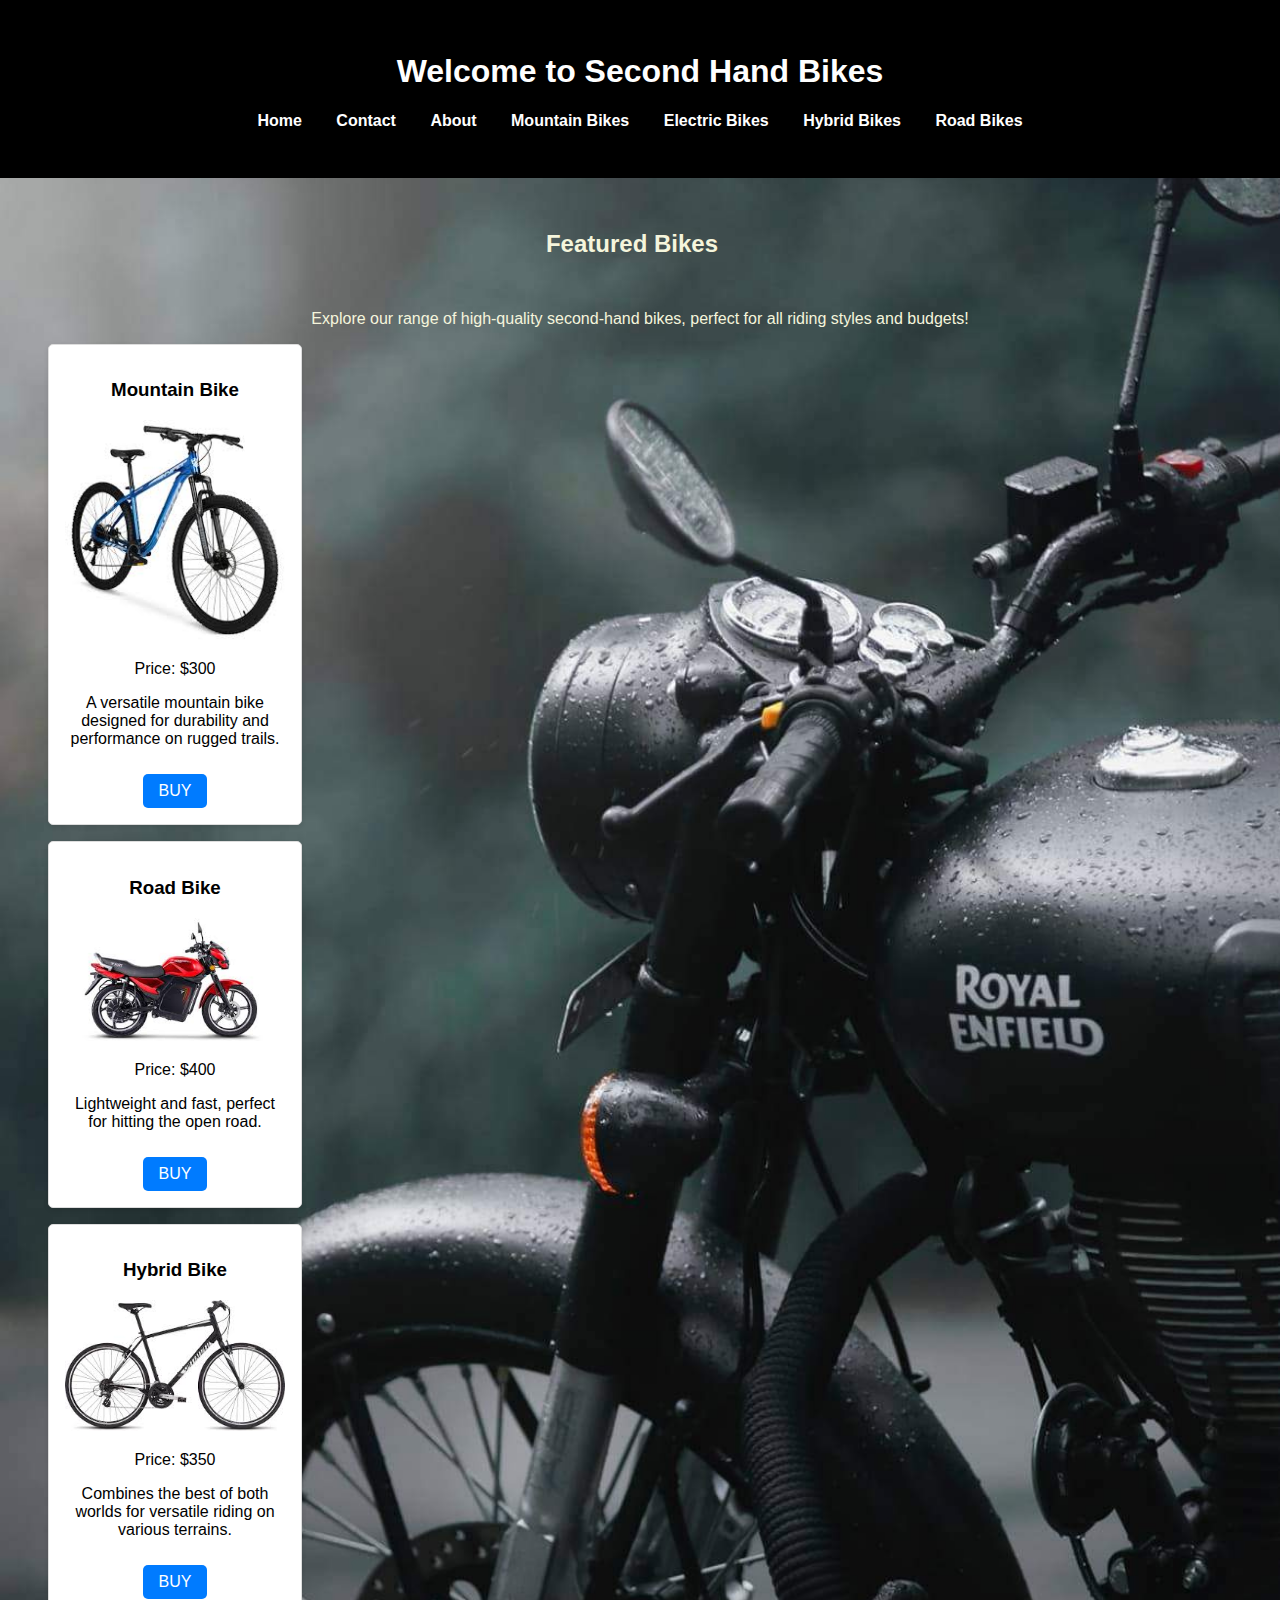
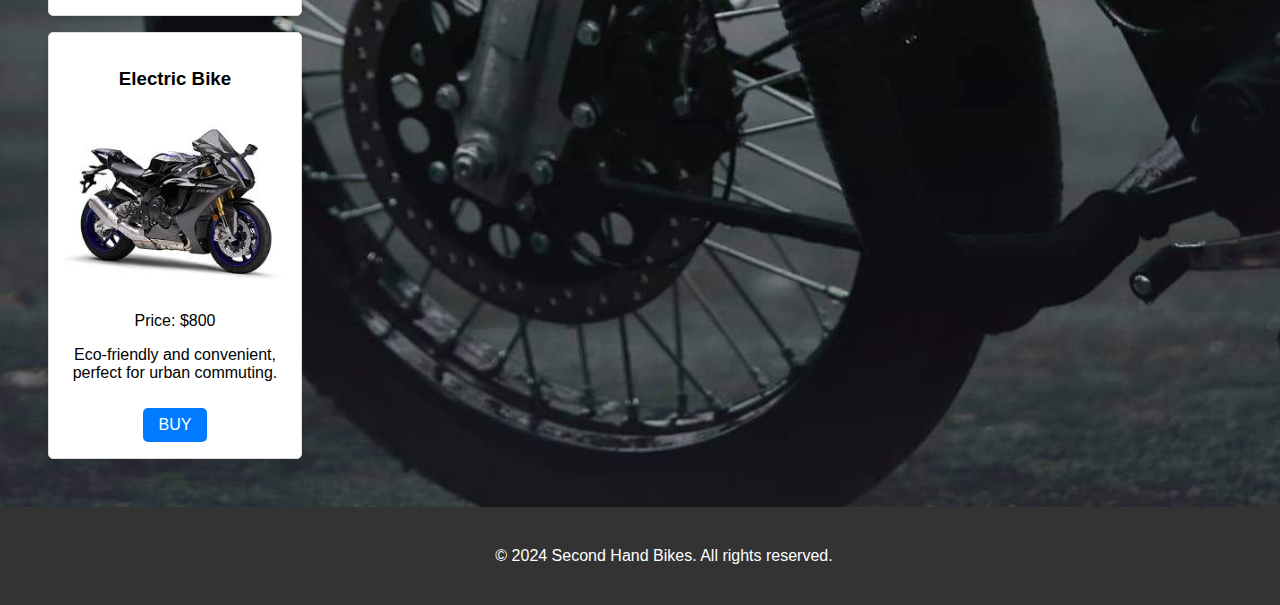
<file: index.html>
<!DOCTYPE html>
<html lang="en">
<head>
    <meta charset="UTF-8">
    <meta name="viewport" content="width=device-width, initial-scale=1.0">
    <title>Second Hand Bikes</title>
    <link rel="stylesheet" href="index.css">
</head>
<body>
    <header>
        <h1>Welcome to Second Hand Bikes</h1>
        <nav>
            <ul>
                <li><a href="index.html">Home</a></li>
                <li><a href="contact.html">Contact</a></li>
                <li><a href="about.html">About</a></li>
                <!-- <li><a href="bikes.html">Bikes</a></li> -->
                <li><a href="mountainbike.html">Mountain Bikes</a></li>
                <li><a href="electricbike.html">Electric Bikes</a></li>
                <li><a href="hybridbike.html">Hybrid Bikes</a></li>
                <li><a href="roadbikes.html">Road Bikes</a></li>
            </ul>
        </nav>
    </header>

    <main>
        <section class="showcase">
            <h2 style="color: beige;">Featured Bikes</h2>
            
            
            <br>
            </section>
            <center><p style="color: beige;">Explore our range of high-quality second-hand bikes, perfect for all riding styles and budgets!</p></center>
    
            <div class="bike">
                <h3>Mountain Bike</h3>
                <img src="download.jpg" alt="A sturdy mountain bike suitable for rough terrains">
                <p>Price: $300</p>
                <p>A versatile mountain bike designed for durability and performance on rugged trails.</p>
                <a href="contact.html" class="btn"> BUY</a>
            </div>
            <div class="bike">
                <h3>Road Bike</h3>
                <img src="download (3).jpg" alt="A sleek road bike">
                <p>Price: $400</p>
                <p>Lightweight and fast, perfect for hitting the open road.</p>
                <a href="contact.html" class="btn"> BUY</a>
            </div>
            <div class="bike">
                <h3>Hybrid Bike</h3>
                <img src="download (2).jpg" alt="A hybrid bike">
                <p>Price: $350</p>
                <p>Combines the best of both worlds for versatile riding on various terrains.</p>
                <a href="contact.html" class="btn">BUY</a>
            </div>
            <div class="bike">
                <h3>Electric Bike</h3>
                <img src="download (1).jpg" alt="An electric bike">
                <p>Price: $800</p>
                <p>Eco-friendly and convenient, perfect for urban commuting.</p>
                <a href="contact.html" class="btn">BUY</a>
                 
            </div>
        </section>
    </main>
    

    <footer>
        <p>&copy; 2024 Second Hand Bikes. All rights reserved.</p>
    </footer>
</body>
</html>
</file>
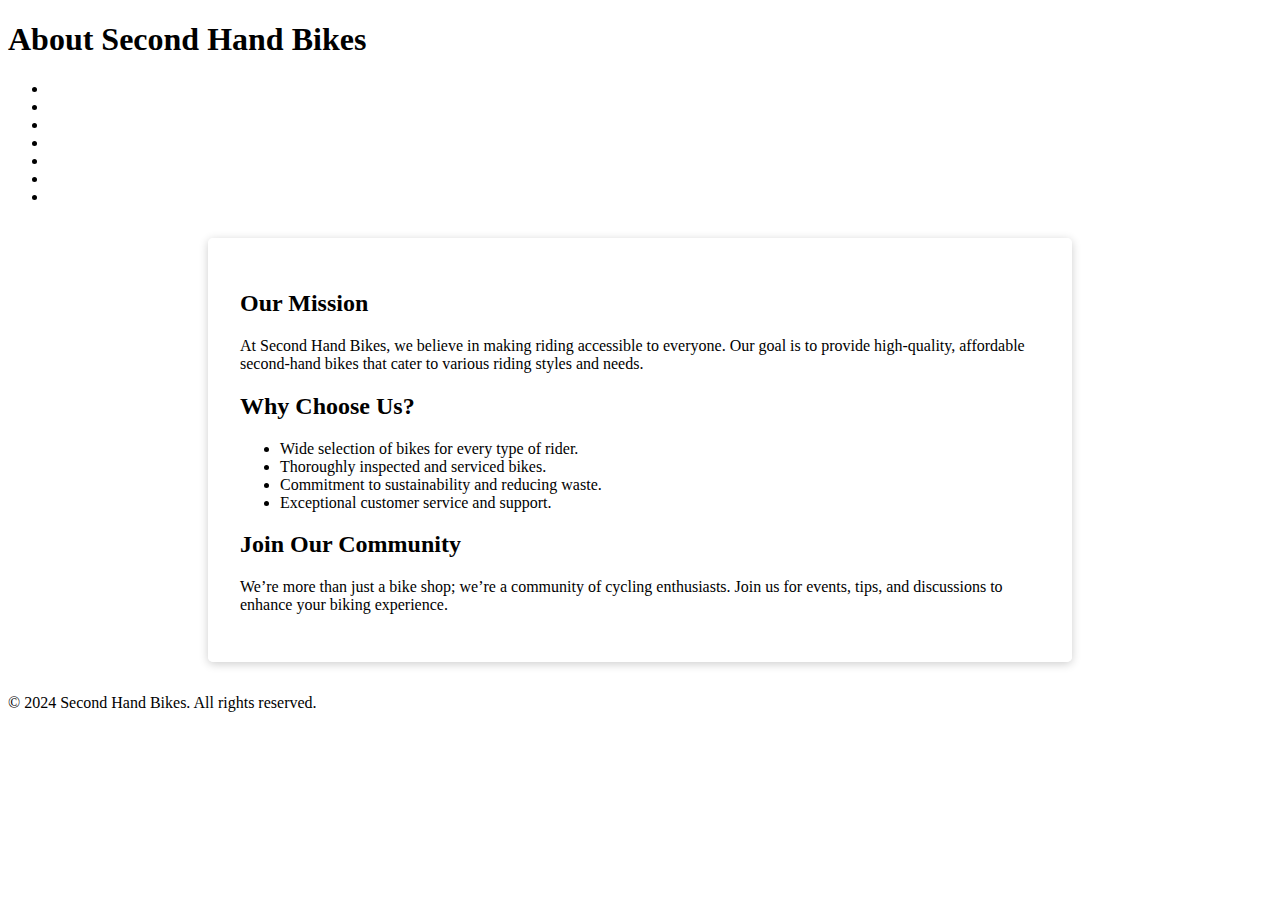
<file: about.html>
<!DOCTYPE html>
<html lang="en">
<head>
    <meta charset="UTF-8">
    <meta name="viewport" content="width=device-width, initial-scale=1.0">
    <title>About Us - Second Hand Bikes</title>
    <link rel="stylesheet" href="about.css">
</head>
<body>
    <header>
        <h1>About Second Hand Bikes</h1>
        <nav>
            <ul>
                <li><a href="index.html">Home</a></li>
                <li><a href="contact.html">Contact</a></li>
                <li><a href="about.html">About</a></li>
                <li><a href="mountainbike.html">Mountain Bikes</a></li>
                <li><a href="electricbike.html">Electric Bikes</a></li>
                <li><a href="hybridbike.html">Hybrid Bikes</a></li>
                <li><a href="roadbikes.html">Road Bikes</a></li>
            </ul>
        </nav>
    </header>

    <main>
        <section class="about">
            <h2>Our Mission</h2>
            <p>At Second Hand Bikes, we believe in making riding accessible to everyone. Our goal is to provide high-quality, affordable second-hand bikes that cater to various riding styles and needs.</p>

            <h2>Why Choose Us?</h2>
            <ul>
                <li>Wide selection of bikes for every type of rider.</li>
                <li>Thoroughly inspected and serviced bikes.</li>
                <li>Commitment to sustainability and reducing waste.</li>
                <li>Exceptional customer service and support.</li>
            </ul>

            <h2>Join Our Community</h2>
            <p>We’re more than just a bike shop; we’re a community of cycling enthusiasts. Join us for events, tips, and discussions to enhance your biking experience.</p>
        </section>
    </main>

    <footer>
        <p>&copy; 2024 Second Hand Bikes. All rights reserved.</p>
    </footer>
</body>
</html>
</file>
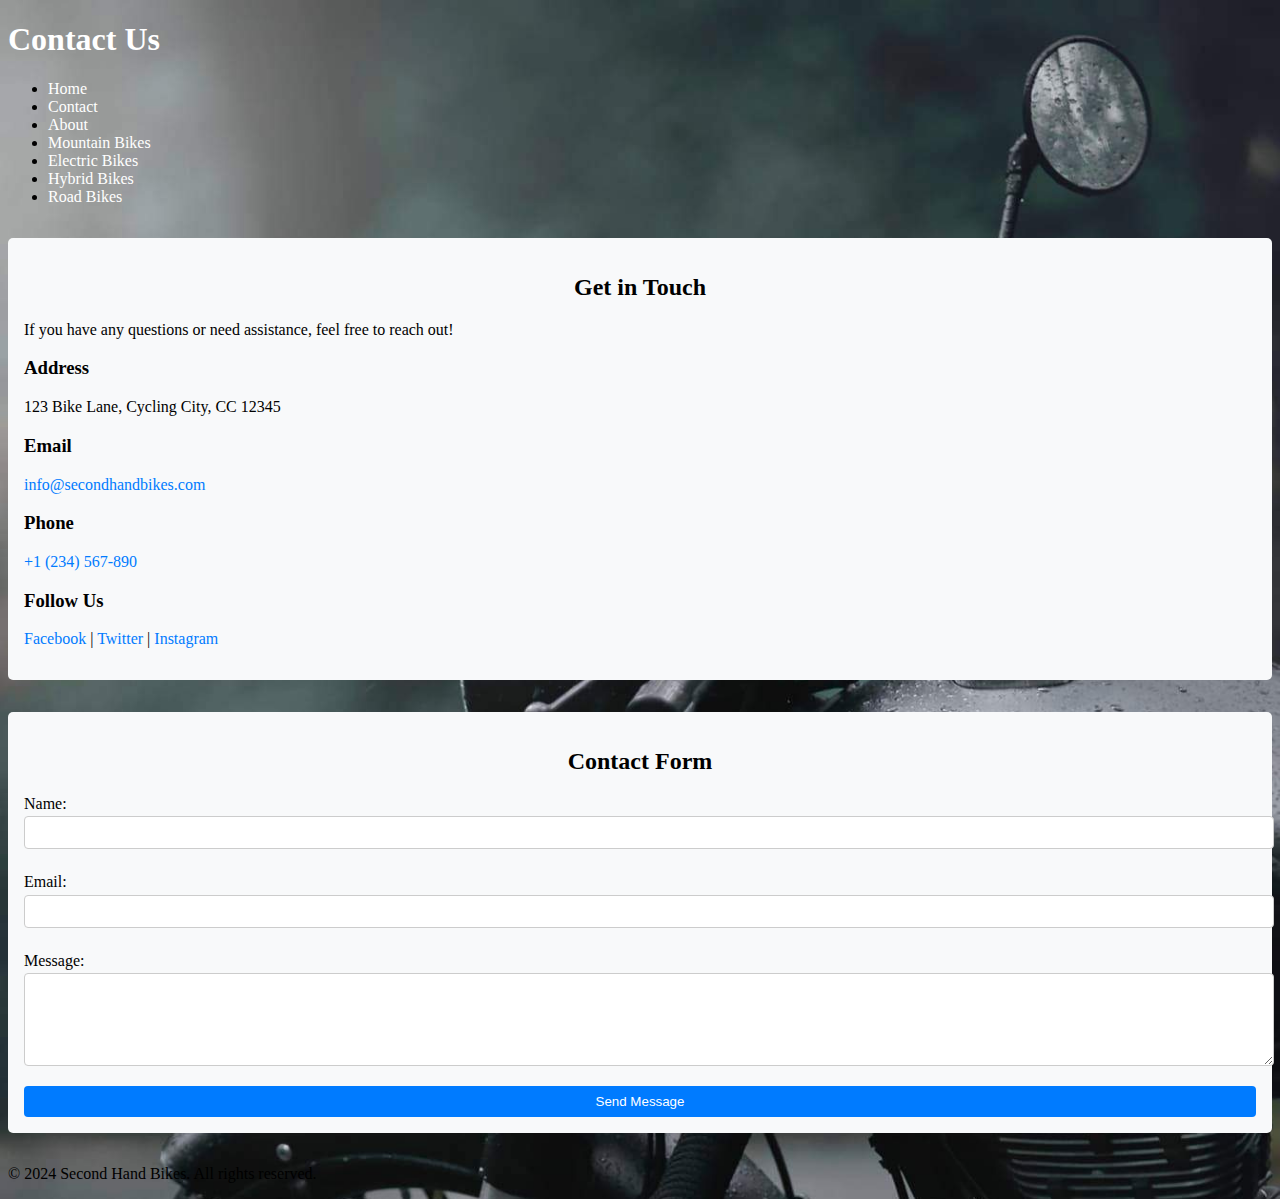
<file: contact.html>
<!DOCTYPE html>
<html lang="en">
<head>
    <meta charset="UTF-8">
    <meta name="viewport" content="width=device-width, initial-scale=1.0">
    <title>Contact Us - Second Hand Bikes</title>
    <link rel="stylesheet" href="contact.css">
</head>
<body>
    <header>
        <h1>Contact Us</h1>
        <nav>
            <ul>
                <li><a href="index.html">Home</a></li>
                <li><a href="contact.html">Contact</a></li>
                <li><a href="about.html">About</a></li>
                <li><a href="mountainbike.html">Mountain Bikes</a></li>
                <li><a href="electricbike.html">Electric Bikes</a></li>
                <li><a href="hybridbike.html">Hybrid Bikes</a></li>
                <li><a href="roadbikes.html">Road Bikes</a></li>
            </ul>
        </nav>
    </header>

    <main>
        <section class="contact-info">
            <h2>Get in Touch</h2>
            <p>If you have any questions or need assistance, feel free to reach out!</p>
            <div class="info">
                <h3>Address</h3>
                <p>123 Bike Lane, Cycling City, CC 12345</p>
            </div>
            <div class="info">
                <h3>Email</h3>
                <p><a href="mailto:info@secondhandbikes.com">info@secondhandbikes.com</a></p>
            </div>
            <div class="info">
                <h3>Phone</h3>
                <p><a href="tel:+1234567890">+1 (234) 567-890</a></p>
            </div>
            <div class="info">
                <h3>Follow Us</h3>
                <p>
                    <a href="#">Facebook</a> |
                    <a href="#">Twitter</a> |
                    <a href="#">Instagram</a>
                </p>
            </div>
        </section>

        <section class="contact-form">
            <h2>Contact Form</h2>
            <form id="contactForm" method="post">
                <label for="name">Name:</label>
                <input type="text" id="name" name="name" required>

                <label for="email">Email:</label>
                <input type="email" id="email" name="email" required>

                <label for="message">Message:</label>
                <textarea id="message" name="message" rows="5" required></textarea>

                <button type="submit" class="btn">Send Message</button>
            </form>
            <div id="successMessage" style="display: none; color: green; text-align: center; margin-top: 1rem;">
                Your message has been sent successfully!
            </div>
        </section>
    </main>

    <footer>
        <p>&copy; 2024 Second Hand Bikes. All rights reserved.</p>
    </footer>

    <script>
        document.getElementById('contactForm').addEventListener('submit', function(event) {
            event.preventDefault(); // Prevent default form submission
            
            // Perform validation here if needed
            // For example, check if fields are filled out (but they are required)

            // Simulate sending the message
            document.getElementById('successMessage').style.display = 'block';
            this.reset(); // Clear the form
        });
    </script>
</body>
</html>
</file>
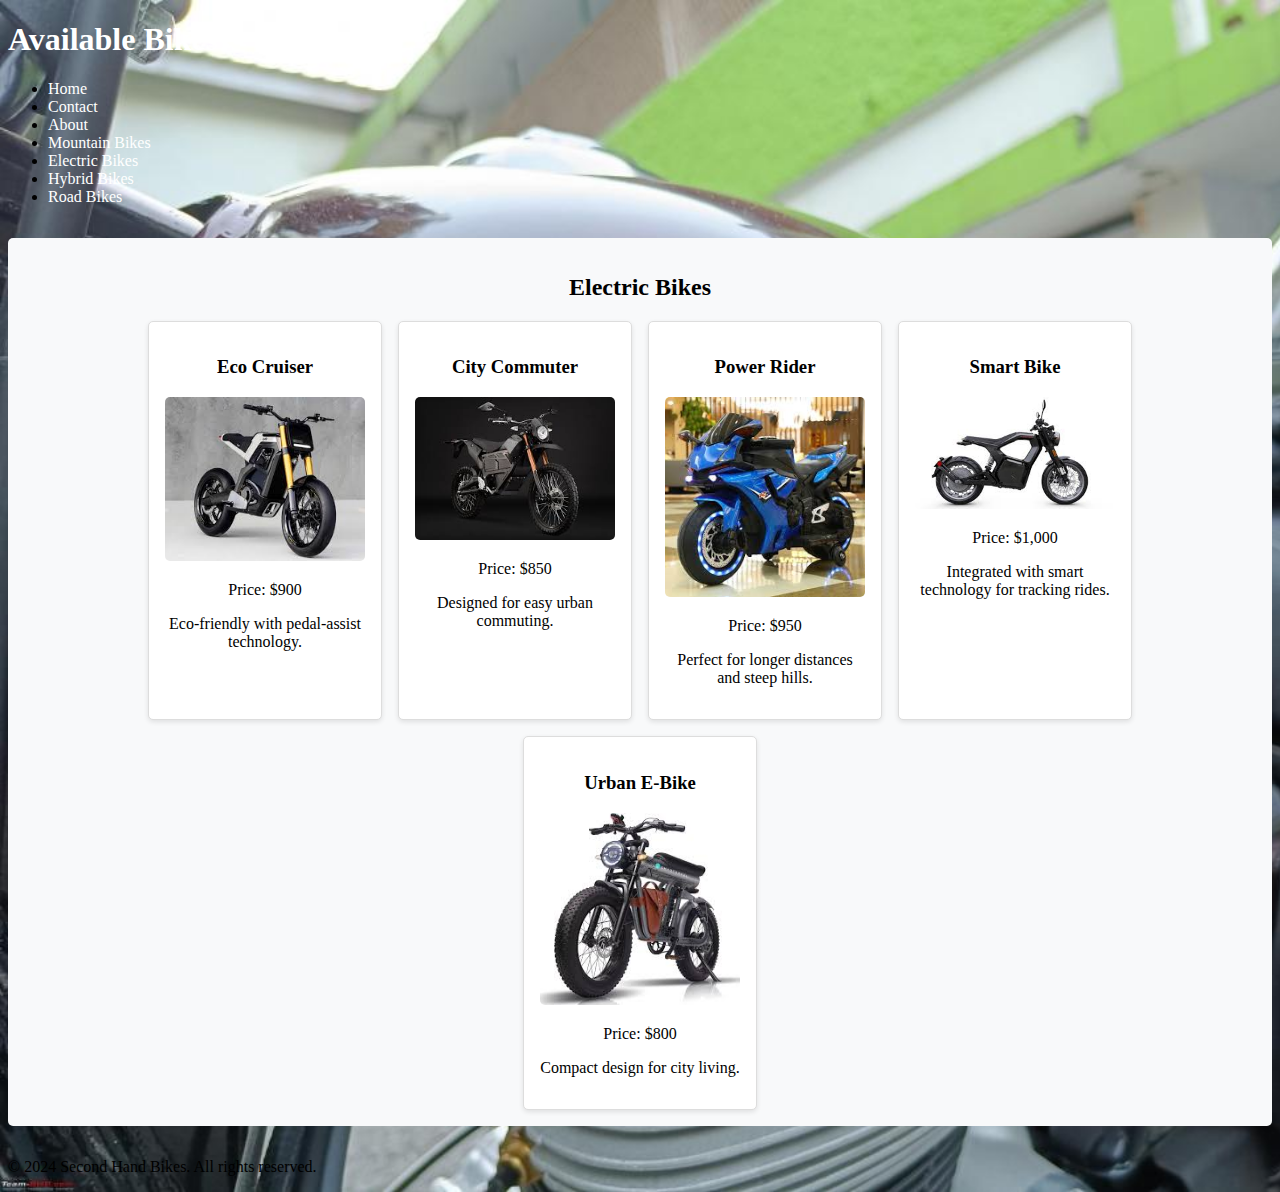
<file: electricbike.html>
<!DOCTYPE html>
<html lang="en">
<head>
    <meta charset="UTF-8">
    <meta name="viewport" content="width=device-width, initial-scale=1.0">
    <title>Bikes - Second Hand Bikes</title>
    <link rel="stylesheet" href="bikes.css">
</head>
<body>
    <header>
        <h1 style="color: white;">Available Bikes</h1>
        <nav>
            <ul>
                <li><a href="index.html">Home</a></li>
                <li><a href="contact.html">Contact</a></li>
                <li><a href="about.html">About</a></li>
                <!-- <li><a href="bikes.html">Bikes</a></li> -->
                <li><a href="mountainbike.html">Mountain Bikes</a></li>
                <li><a href="electricbike.html">Electric Bikes</a></li>
                <li><a href="hybridbike.html">Hybrid Bikes</a></li>
                <li><a href="roadbikes.html">Road Bikes</a></li>
            </ul>
        </nav>
    </header>

    <main>
       

        <section class="bike-category">
            <h2>Electric Bikes</h2>
            <div class="bike-list">
                <div class="bike">
                    <h3>Eco Cruiser</h3>
                    <img src="e1.jpg" alt="Eco Cruiser">
                    <p>Price: $900</p>
                    <p>Eco-friendly with pedal-assist technology.</p>
                </div>
                <div class="bike">
                    <h3>City Commuter</h3>
                    <img src="e2.jpg" alt="City Commuter">
                    <p>Price: $850</p>
                    <p>Designed for easy urban commuting.</p>
                </div>
                <div class="bike">
                    <h3>Power Rider</h3>
                    <img src="e3.jpg" alt="Power Rider">
                    <p>Price: $950</p>
                    <p>Perfect for longer distances and steep hills.</p>
                </div>
                <div class="bike">
                    <h3>Smart Bike</h3>
                    <img src="e4.jpg" alt="Smart Bike">
                    <p>Price: $1,000</p>
                    <p>Integrated with smart technology for tracking rides.</p>
                </div>
                <div class="bike">
                    <h3>Urban E-Bike</h3>
                    <img src="e5.jpg" alt="Urban E-Bike">
                    <p>Price: $800</p>
                    <p>Compact design for city living.</p>
                </div>
            </div>
        </section>
    </main>

    <footer>
        <p>&copy; 2024 Second Hand Bikes. All rights reserved.</p>
    </footer>
</body>
</html>
</file>
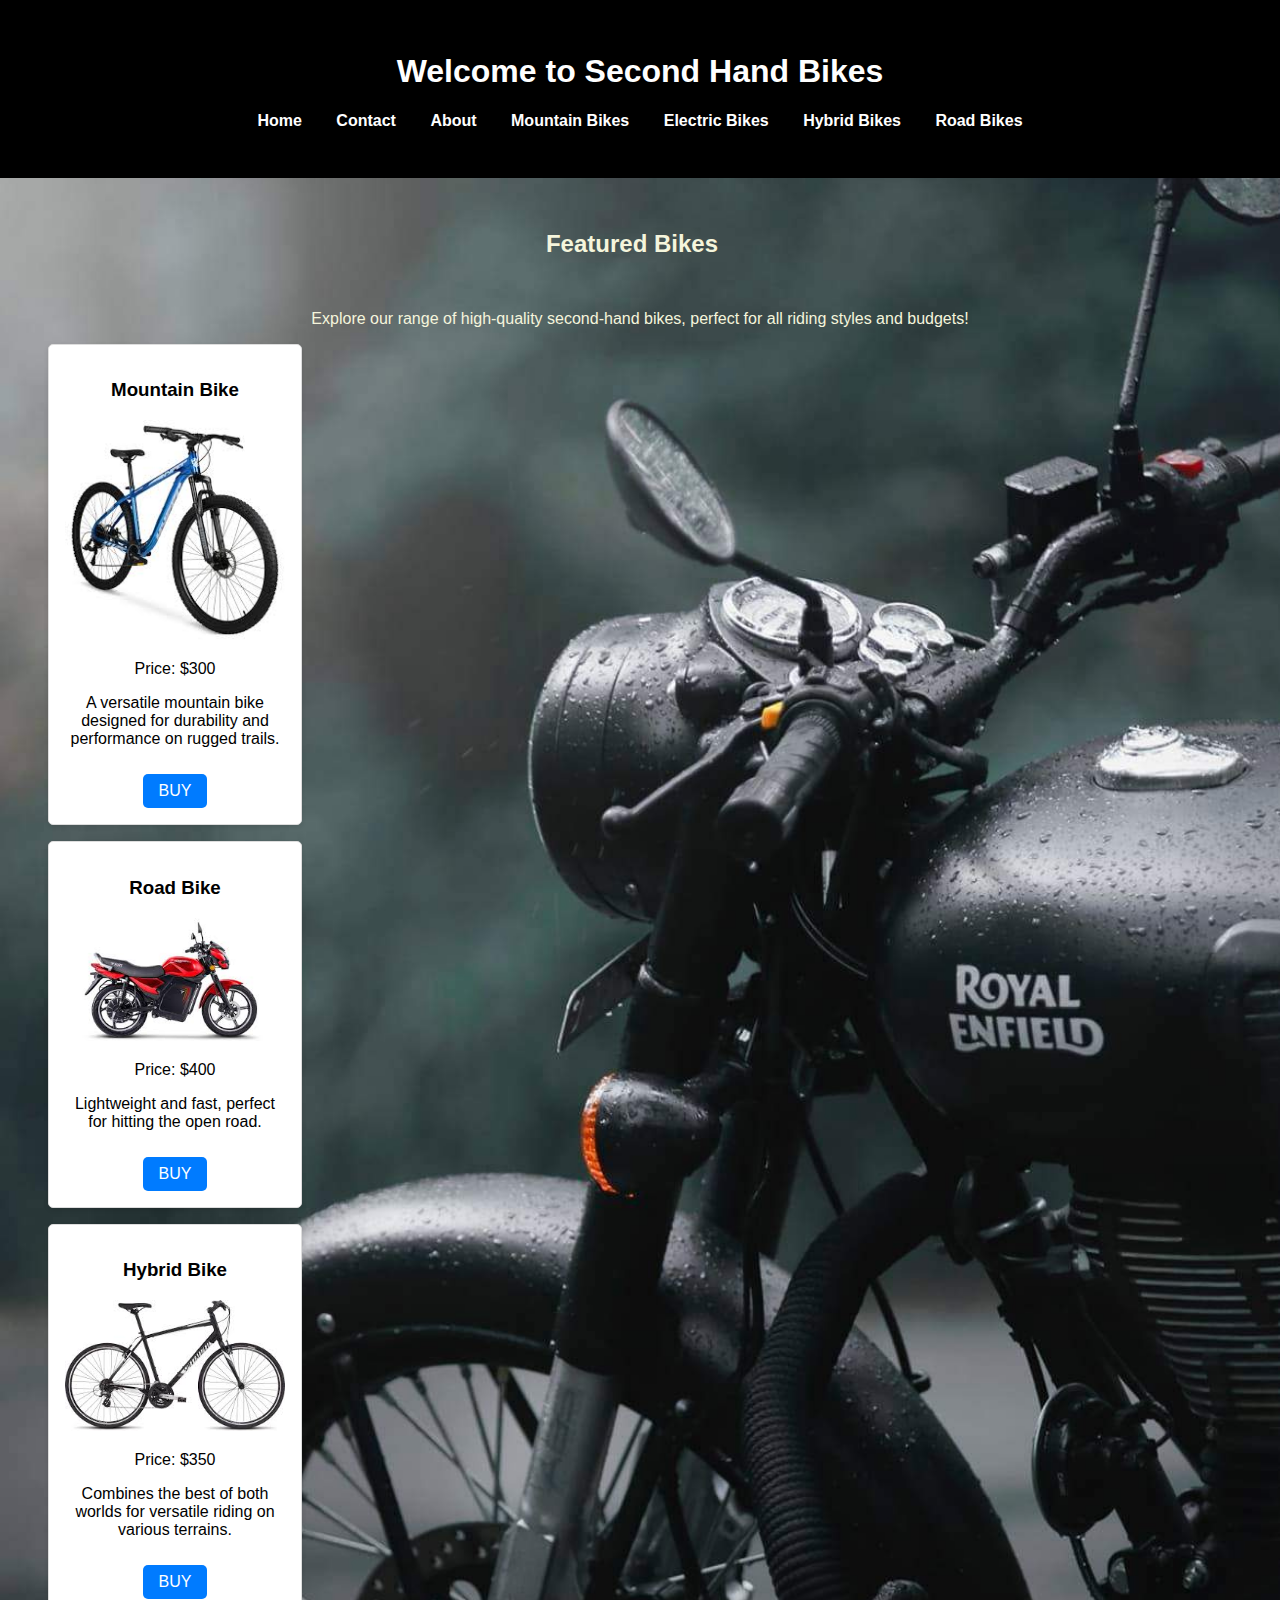
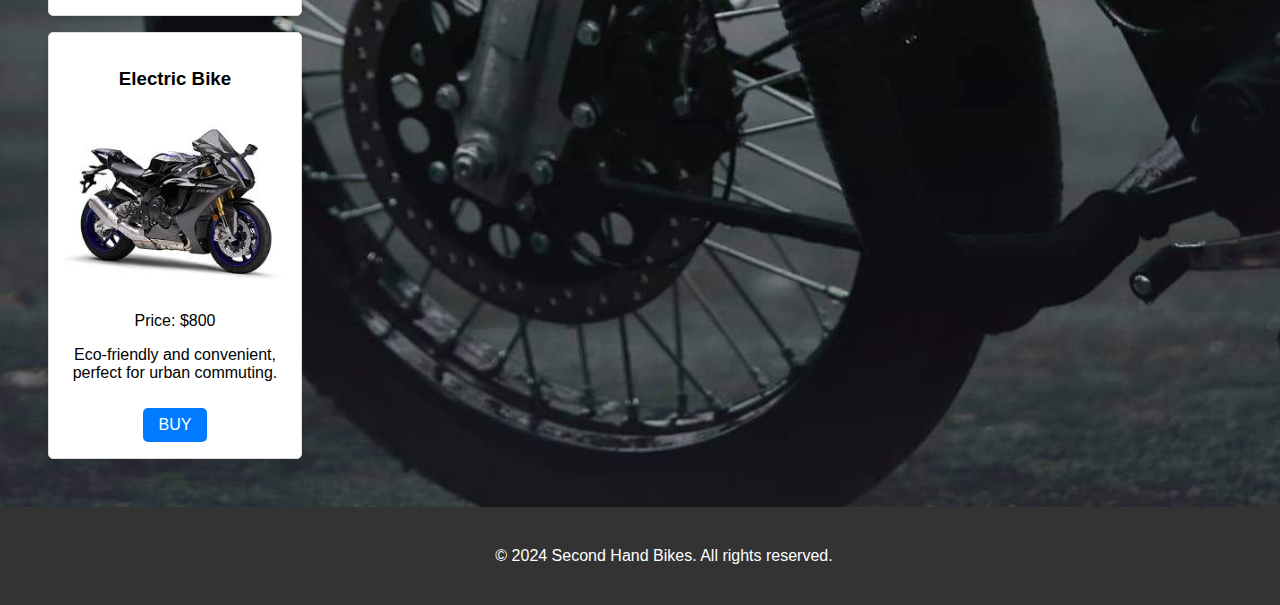
<file: homePage.html>
<!DOCTYPE html>
<html lang="en">
<head>
    <meta charset="UTF-8">
    <meta name="viewport" content="width=device-width, initial-scale=1.0">
    <title>Second Hand Bikes</title>
    <link rel="stylesheet" href="homepage.css">
</head>
<body>
    <header>
        <h1>Welcome to Second Hand Bikes</h1>
        <nav>
            <ul>
                <li><a href="homePage.html">Home</a></li>
                <li><a href="contact.html">Contact</a></li>
                <li><a href="about.html">About</a></li>
                <!-- <li><a href="bikes.html">Bikes</a></li> -->
                <li><a href="mountainbike.html">Mountain Bikes</a></li>
                <li><a href="electricbike.html">Electric Bikes</a></li>
                <li><a href="hybridbike.html">Hybrid Bikes</a></li>
                <li><a href="roadbikes.html">Road Bikes</a></li>
            </ul>
        </nav>
    </header>

    <main>
        <section class="showcase">
            <h2 style="color: beige;">Featured Bikes</h2>
            
            
            <br>
            </section>
            <center><p style="color: beige;">Explore our range of high-quality second-hand bikes, perfect for all riding styles and budgets!</p></center>
    
            <div class="bike">
                <h3>Mountain Bike</h3>
                <img src="download.jpg" alt="A sturdy mountain bike suitable for rough terrains">
                <p>Price: $300</p>
                <p>A versatile mountain bike designed for durability and performance on rugged trails.</p>
                <a href="contact.html" class="btn"> BUY</a>
            </div>
            <div class="bike">
                <h3>Road Bike</h3>
                <img src="download (3).jpg" alt="A sleek road bike">
                <p>Price: $400</p>
                <p>Lightweight and fast, perfect for hitting the open road.</p>
                <a href="contact.html" class="btn"> BUY</a>
            </div>
            <div class="bike">
                <h3>Hybrid Bike</h3>
                <img src="download (2).jpg" alt="A hybrid bike">
                <p>Price: $350</p>
                <p>Combines the best of both worlds for versatile riding on various terrains.</p>
                <a href="contact.html" class="btn">BUY</a>
            </div>
            <div class="bike">
                <h3>Electric Bike</h3>
                <img src="download (1).jpg" alt="An electric bike">
                <p>Price: $800</p>
                <p>Eco-friendly and convenient, perfect for urban commuting.</p>
                <a href="contact.html" class="btn">BUY</a>
                 
            </div>
        </section>
    </main>
    

    <footer>
        <p>&copy; 2024 Second Hand Bikes. All rights reserved.</p>
    </footer>
</body>
</html>
</file>
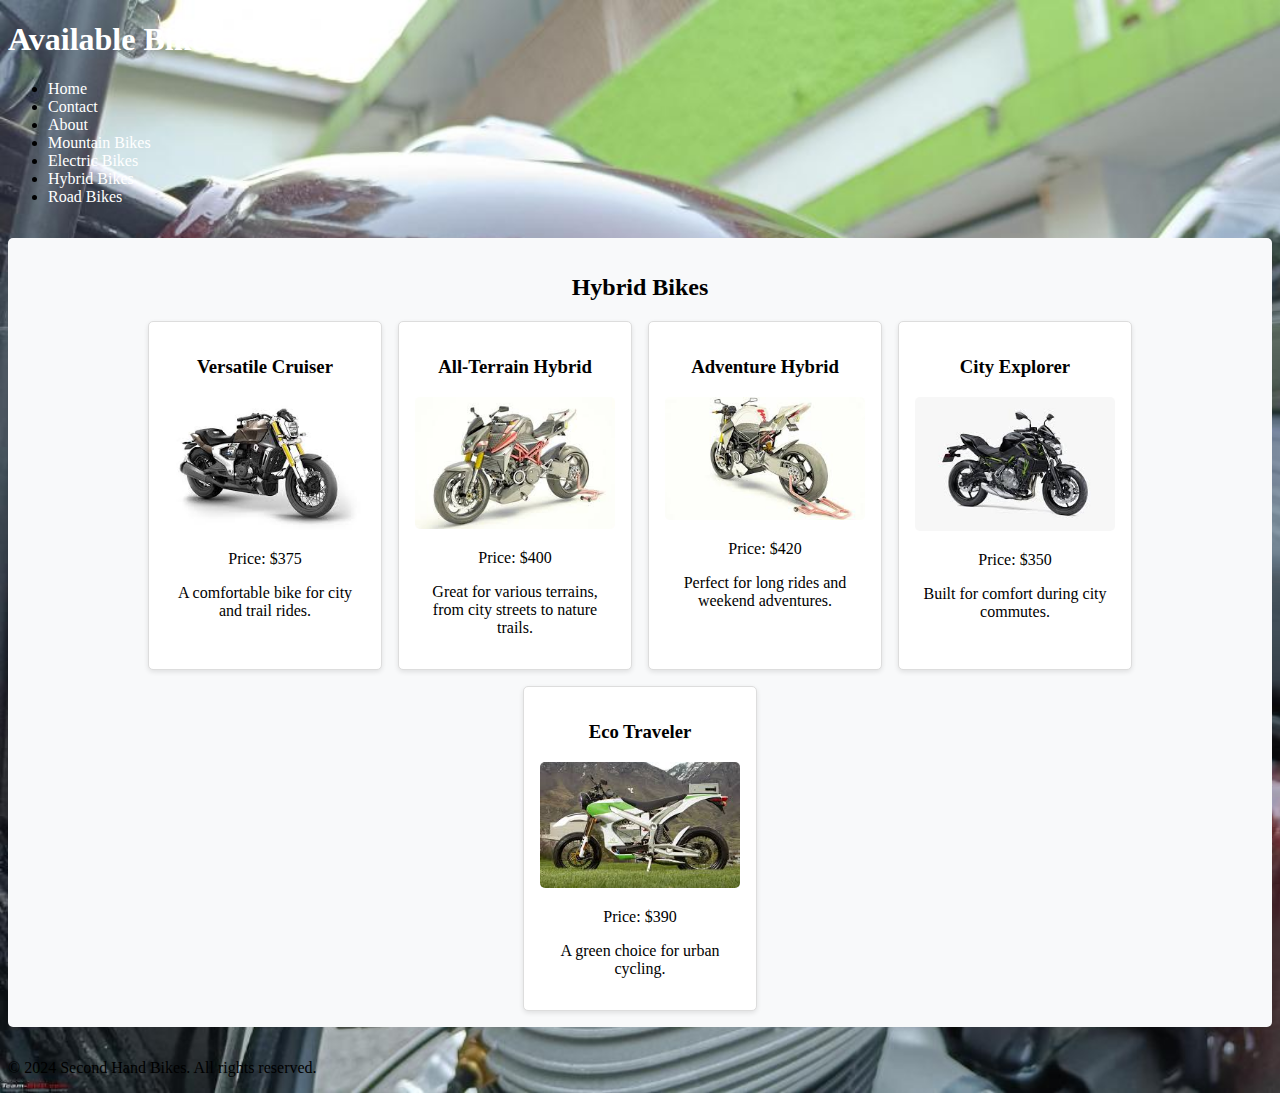
<file: hybridbike.html>
<!DOCTYPE html>
<html lang="en">
<head>
    <meta charset="UTF-8">
    <meta name="viewport" content="width=device-width, initial-scale=1.0">
    <title>Bikes - Second Hand Bikes</title>
    <link rel="stylesheet" href="bikes.css">
</head>
<body>
    <header>
        <h1 style="color: white;">Available Bikes</h1>
        <nav>
            <ul>
                <li><a href="index.html">Home</a></li>
                <li><a href="contact.html">Contact</a></li>
                <li><a href="about.html">About</a></li>
                <!-- <li><a href="bikes.html">Bikes</a></li> -->
                <li><a href="mountainbike.html">Mountain Bikes</a></li>
                <li><a href="electricbike.html">Electric Bikes</a></li>
                <li><a href="hybridbike.html">Hybrid Bikes</a></li>
                <li><a href="roadbikes.html">Road Bikes</a></li>
            </ul>
        </nav>
    </header>

    <main>
       
        <section class="bike-category">
            <h2>Hybrid Bikes</h2>
            <div class="bike-list">
                <div class="bike">
                    <h3>Versatile Cruiser</h3>
                    <img src="h1.jpg" alt="Versatile Cruiser">
                    <p>Price: $375</p>
                    <p>A comfortable bike for city and trail rides.</p>
                </div>
                <div class="bike">
                    <h3>All-Terrain Hybrid</h3>
                    <img src="h2.jpg" alt="All-Terrain Hybrid">
                    <p>Price: $400</p>
                    <p>Great for various terrains, from city streets to nature trails.</p>
                </div>
                <div class="bike">
                    <h3>Adventure Hybrid</h3>
                    <img src="h3.jpg" alt="Adventure Hybrid">
                    <p>Price: $420</p>
                    <p>Perfect for long rides and weekend adventures.</p>
                </div>
                <div class="bike">
                    <h3>City Explorer</h3>
                    <img src="h4.jpg" alt="City Explorer">
                    <p>Price: $350</p>
                    <p>Built for comfort during city commutes.</p>
                </div>
                <div class="bike">
                    <h3>Eco Traveler</h3>
                    <img src="h5.jpg" alt="Eco Traveler">
                    <p>Price: $390</p>
                    <p>A green choice for urban cycling.</p>
                </div>
            </div>
        </section>

       
    </main>

    <footer>
        <p>&copy; 2024 Second Hand Bikes. All rights reserved.</p>
    </footer>
</body>
</html>
</file>
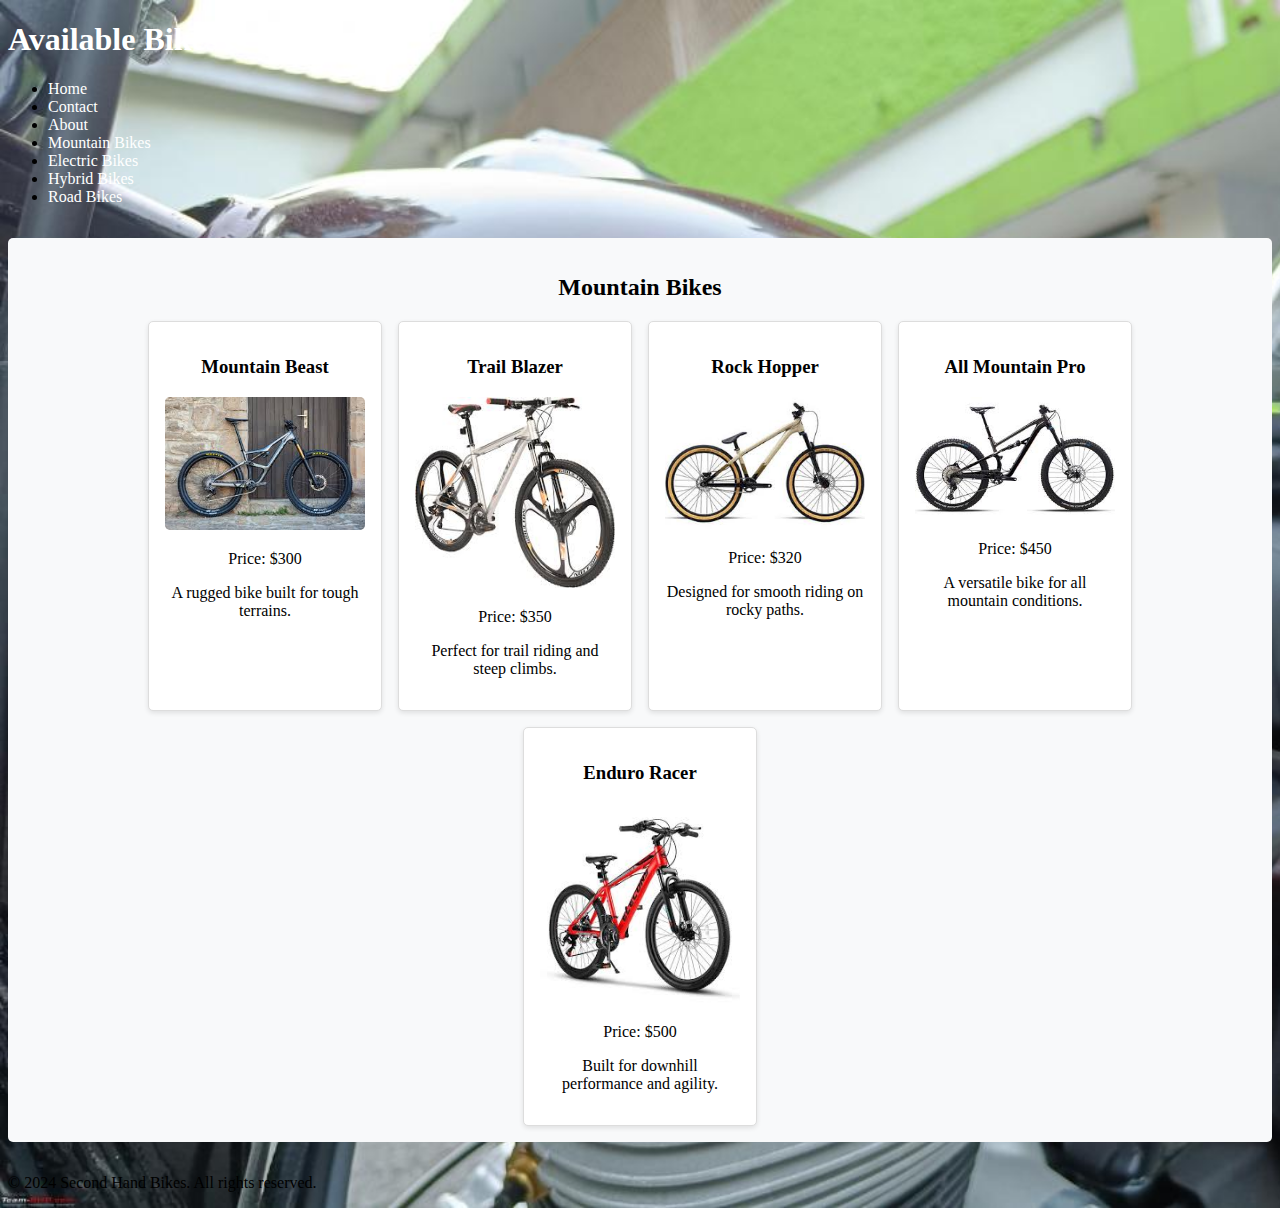
<file: mountainbike.html>
<!DOCTYPE html>
<html lang="en">
<head>
    <meta charset="UTF-8">
    <meta name="viewport" content="width=device-width, initial-scale=1.0">
    <title>Bikes - Second Hand Bikes</title>
    <link rel="stylesheet" href="bikes.css">
</head>
<body>
    <header>
        <h1 style="color: white;">Available Bikes</h1>
        <nav>
            <ul>
                <li><a href="index.html">Home</a></li>
                <li><a href="contact.html">Contact</a></li>
                <li><a href="about.html">About</a></li>
                <!-- <li><a href="bikes.html">Bikes</a></li> -->
                <li><a href="mountainbike.html">Mountain Bikes</a></li>
                <li><a href="electricbike.html">Electric Bikes</a></li>
                <li><a href="hybridbike.html">Hybrid Bikes</a></li>
                <li><a href="roadbikes.html">Road Bikes</a></li>
            </ul>
        </nav>
    </header>

    <main>
        <section class="bike-category">
            <h2>Mountain Bikes</h2>
            <div class="bike-list">
                <div class="bike">
                    <h3>Mountain Beast</h3>
                    <img src="m1.jpg" alt="Mountain Beast">
                    <p>Price: $300</p>
                    <p>A rugged bike built for tough terrains.</p>
                </div>
                <div class="bike">
                    <h3>Trail Blazer</h3>
                    <img src="m2.jpg" alt="Trail Blazer">
                    <p>Price: $350</p>
                    <p>Perfect for trail riding and steep climbs.</p>
                </div>
                <div class="bike">
                    <h3>Rock Hopper</h3>
                    <img src="m3.jpg" alt="Rock Hopper">
                    <p>Price: $320</p>
                    <p>Designed for smooth riding on rocky paths.</p>
                </div>
                <div class="bike">
                    <h3>All Mountain Pro</h3>
                    <img src="m4.jpg"All Mountain Pro">
                    <p>Price: $450</p>
                    <p>A versatile bike for all mountain conditions.</p>
                </div>
                <div class="bike">
                    <h3>Enduro Racer</h3>
                    <img src="m5.jpg" alt="Enduro Racer">
                    <p>Price: $500</p>
                    <p>Built for downhill performance and agility.</p>
                </div>
            </div>
        </section>

       
    </main>

    <footer>
        <p>&copy; 2024 Second Hand Bikes. All rights reserved.</p>
    </footer>
</body>
</html>
</file>
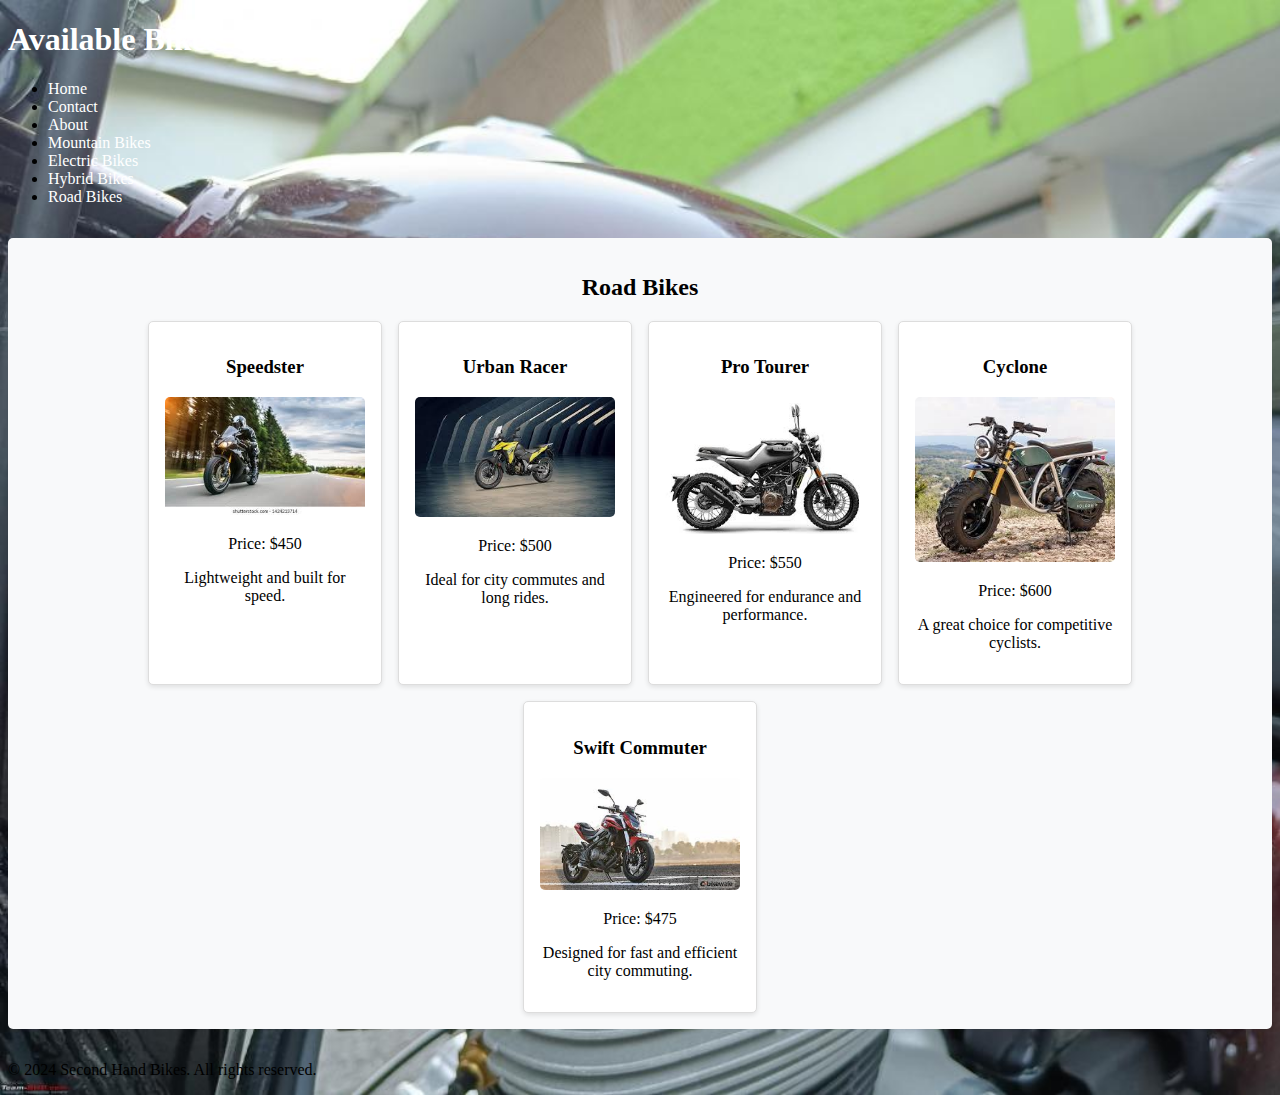
<file: roadbikes.html>
<!DOCTYPE html>
<html lang="en">
<head>
    <meta charset="UTF-8">
    <meta name="viewport" content="width=device-width, initial-scale=1.0">
    <title>Bikes - Second Hand Bikes</title>
    <link rel="stylesheet" href="bikes.css">
</head>
<body>
    <header>
        <h1 style="color: white;">Available Bikes</h1>
        <nav>
            <ul>
                <li><a href="index.html">Home</a></li>
                <li><a href="contact.html">Contact</a></li>
                <li><a href="about.html">About</a></li>
                <!-- <li><a href="bikes.html">Bikes</a></li> -->
                <li><a href="mountainbike.html">Mountain Bikes</a></li>
                <li><a href="electricbike.html">Electric Bikes</a></li>
                <li><a href="hybridbike.html">Hybrid Bikes</a></li>
                <li><a href="roadbikes.html">Road Bikes</a></li>
            </ul>
        </nav>
    </header>

    <main>
        

        <section class="bike-category">
            <h2>Road Bikes</h2>
            <div class="bike-list">
                <div class="bike">
                    <h3>Speedster</h3>
                    <img src="r1.jpg" alt="Speedster">
                    <p>Price: $450</p>
                    <p>Lightweight and built for speed.</p>
                </div>
                <div class="bike">
                    <h3>Urban Racer</h3>
                    <img src="r2.jpg" alt="Urban Racer">
                    <p>Price: $500</p>
                    <p>Ideal for city commutes and long rides.</p>
                </div>
                <div class="bike">
                    <h3>Pro Tourer</h3>
                    <img src="r3.jpg" alt="Pro Tourer">
                    <p>Price: $550</p>
                    <p>Engineered for endurance and performance.</p>
                </div>
                <div class="bike">
                    <h3>Cyclone</h3>
                    <img src="r4.jpg" alt="Cyclone">
                    <p>Price: $600</p>
                    <p>A great choice for competitive cyclists.</p>
                </div>
                <div class="bike">
                    <h3>Swift Commuter</h3>
                    <img src="r5.jpg" alt="Swift Commuter">
                    <p>Price: $475</p>
                    <p>Designed for fast and efficient city commuting.</p>
                </div>
            </div>
        </section>

        
    </main>

    <footer>
        <p>&copy; 2024 Second Hand Bikes. All rights reserved.</p>
    </footer>
</body>
</html>
</file>
<file: index.css>
body {
    font-family: Arial, sans-serif;
    margin: 0;
    padding: 0;
    background-color: #f9f9f9;
    background-image:url(royal_enfield.jpg) ;
    /* background-size: contain; */
    background-size: cover;
    
}

header {
    background-color: black;
    color: white;
    background-size: cover;
    padding: 2rem;
    text-align: center;
}


nav ul {
    list-style-type: none;
    padding: 0;
}

nav ul li {
    display: inline;
    margin: 0 15px;
}

nav ul li a {
    color: white;
    text-decoration: none;
    font-weight: bold;
}

main {
    padding: 2rem;
}

 .showcase { 
    display: flex;
    flex-wrap: wrap;
    justify-content: space-around;
    margin-bottom: 2rem;
} 

.bike {
    border: 1px solid #ddd;
    border-radius: 5px;
    padding: 1rem;
    margin: 1rem;
    width: 220px;
    text-align: center;
    background-color: white;
    box-shadow: 0 2px 5px rgba(0, 0, 0, 0.1);
    transition: transform 0.2s, box-shadow 0.2s;
}

.bike:hover {
    box-shadow: 0 4px 10px rgba(0, 0, 0, 0.2);
    transform: scale(1.05);
}

.bike img {
    max-width: 100%;
    height: auto;
    border-radius: 5px;
}

.btn {
    display: inline-block;
    padding: 0.5rem 1rem;
    margin-top: 10px;
    background-color: #007BFF;
    color: white;
    text-decoration: none;
    border-radius: 5px;
    transition: background-color 0.3s;
}

.btn:hover {
    background-color: #0056b3;
}

.testimonial {
    background-color: #e9ecef;
    padding: 2rem;
    border-radius: 5px;
    margin-top: 2rem;
}

.testimonial h2 {
    text-align: center;
}

blockquote {
    font-style: italic;
    margin: 1rem 0;
}

footer {
    background-color: #333;
    color: white;
    text-align: center;
    padding: 1.5rem;
    position: relative;
    bottom: 0;
    width: 100%;
}

@media (max-width: 600px) {
    .bike {
        width: 100%;
        margin: 1rem 0;
    }
}
.showcase {
    display: flex;
    flex-wrap: wrap;  /* Allow items to wrap */
    justify-content: center;  /* Center items */
    gap: 1rem;  /* Add space between items */
    margin-bottom: 2rem;
}
</file>
<file: about.css>
body {
    background-image: url('https://images.unsplash.com/photo-1506748686214-e9df14d4d9d0'); /* Change to your desired background */
    background-size: cover;
}

.about {
    padding: 2rem;
    background-color: rgba(255, 255, 255, 0.8); /* Semi-transparent background for readability */
    border-radius: 5px;
    margin: 2rem auto;
    max-width: 800px;
    box-shadow: 0 2px 10px rgba(0, 0, 0, 0.2);
   
}
nav{
    a{
        color:white;
        text-decoration: none;
    }

}
</file>
<file: contact.css>
.contact-info {
    margin: 2rem 0;
    padding: 1rem;
    background-color: #f8f9fa;
    border-radius: 5px;
}

.contact-info h2 {
    text-align: center;
}

.contact-info .info {
    margin: 1rem 0;
}

.contact-info a {
    color: #007BFF;
    text-decoration: none;
}

.contact-info a:hover {
    text-decoration: underline;
}

.contact-form {
    margin: 2rem 0;
    padding: 1rem;
    background-color: #f8f9fa;
    border-radius: 5px;
}

.contact-form h2 {
    text-align: center;
}

.contact-form label {
    display: block;
    margin: 0.5rem 0 0.2rem;
}

.contact-form input,
.contact-form textarea {
    width: 100%;
    padding: 0.5rem;
    margin-bottom: 1rem;
    border: 1px solid #ccc;
    border-radius: 4px;
}

.contact-form button {
    width: 100%;
    padding: 0.5rem;
    background-color: #007BFF;
    color: white;
    border: none;
    border-radius: 4px;
    cursor: pointer;
}

.contact-form button:hover {
    background-color: #0056b3;
}
body{
    background-image: url(royal_enfield.jpg);
    background-size: cover;
}
header h1{
    color: white;
}
header nav{
    a{
        color: white;
        text-decoration: none;
    }
}
</file>
<file: bikes.css>
.bike-category {
    margin: 2rem 0;
    padding: 1rem;
    background-color: #f8f9fa;
    border-radius: 5px;
}

.bike-category h2 {
    text-align: center;
}

.bike-list {
    display: flex;
    flex-wrap: wrap;
    justify-content: center;
    gap: 1rem;  /* Space between bikes */
}

.bike {
    border: 1px solid #ddd;
    border-radius: 5px;
    padding: 1rem;
    width: 200px;  /* Fixed width for each bike card */
    text-align: center;
    background-color: white;
    box-shadow: 0 2px 5px rgba(0, 0, 0, 0.1);
    transition: transform 0.2s, box-shadow 0.2s;
}

.bike:hover {
    box-shadow: 0 4px 10px rgba(0, 0, 0, 0.2);
    transform: scale(1.05);
}

.bike img {
    max-width: 100%;
    height: auto;
    border-radius: 5px;
}

.btn {
    display: inline-block;
    padding: 0.5rem 1rem;
    margin-top: 10px;
    background-color: #007BFF;
    color: white;
    text-decoration: none;
    border-radius: 5px;
    transition: background-color 0.3s;
}

.btn:hover {
    background-color: #0056b3;
}
body{
    background-image: url(bb.jpg);
    background-size: cover;
}
nav{
    a{
        color: white;
        text-decoration: none;
    }
}
</file>
<file: homepage.css>
body {
    font-family: Arial, sans-serif;
    margin: 0;
    padding: 0;
    background-color: #f9f9f9;
    background-image:url(royal_enfield.jpg) ;
    /* background-size: contain; */
    background-size: cover;
    
}

header {
    background-color: black;
    color: white;
    background-size: cover;
    padding: 2rem;
    text-align: center;
}


nav ul {
    list-style-type: none;
    padding: 0;
}

nav ul li {
    display: inline;
    margin: 0 15px;
}

nav ul li a {
    color: white;
    text-decoration: none;
    font-weight: bold;
}

main {
    padding: 2rem;
}

 .showcase { 
    display: flex;
    flex-wrap: wrap;
    justify-content: space-around;
    margin-bottom: 2rem;
} 

.bike {
    border: 1px solid #ddd;
    border-radius: 5px;
    padding: 1rem;
    margin: 1rem;
    width: 220px;
    text-align: center;
    background-color: white;
    box-shadow: 0 2px 5px rgba(0, 0, 0, 0.1);
    transition: transform 0.2s, box-shadow 0.2s;
}

.bike:hover {
    box-shadow: 0 4px 10px rgba(0, 0, 0, 0.2);
    transform: scale(1.05);
}

.bike img {
    max-width: 100%;
    height: auto;
    border-radius: 5px;
}

.btn {
    display: inline-block;
    padding: 0.5rem 1rem;
    margin-top: 10px;
    background-color: #007BFF;
    color: white;
    text-decoration: none;
    border-radius: 5px;
    transition: background-color 0.3s;
}

.btn:hover {
    background-color: #0056b3;
}

.testimonial {
    background-color: #e9ecef;
    padding: 2rem;
    border-radius: 5px;
    margin-top: 2rem;
}

.testimonial h2 {
    text-align: center;
}

blockquote {
    font-style: italic;
    margin: 1rem 0;
}

footer {
    background-color: #333;
    color: white;
    text-align: center;
    padding: 1.5rem;
    position: relative;
    bottom: 0;
    width: 100%;
}

@media (max-width: 600px) {
    .bike {
        width: 100%;
        margin: 1rem 0;
    }
}
.showcase {
    display: flex;
    flex-wrap: wrap;  /* Allow items to wrap */
    justify-content: center;  /* Center items */
    gap: 1rem;  /* Add space between items */
    margin-bottom: 2rem;
}
</file>
